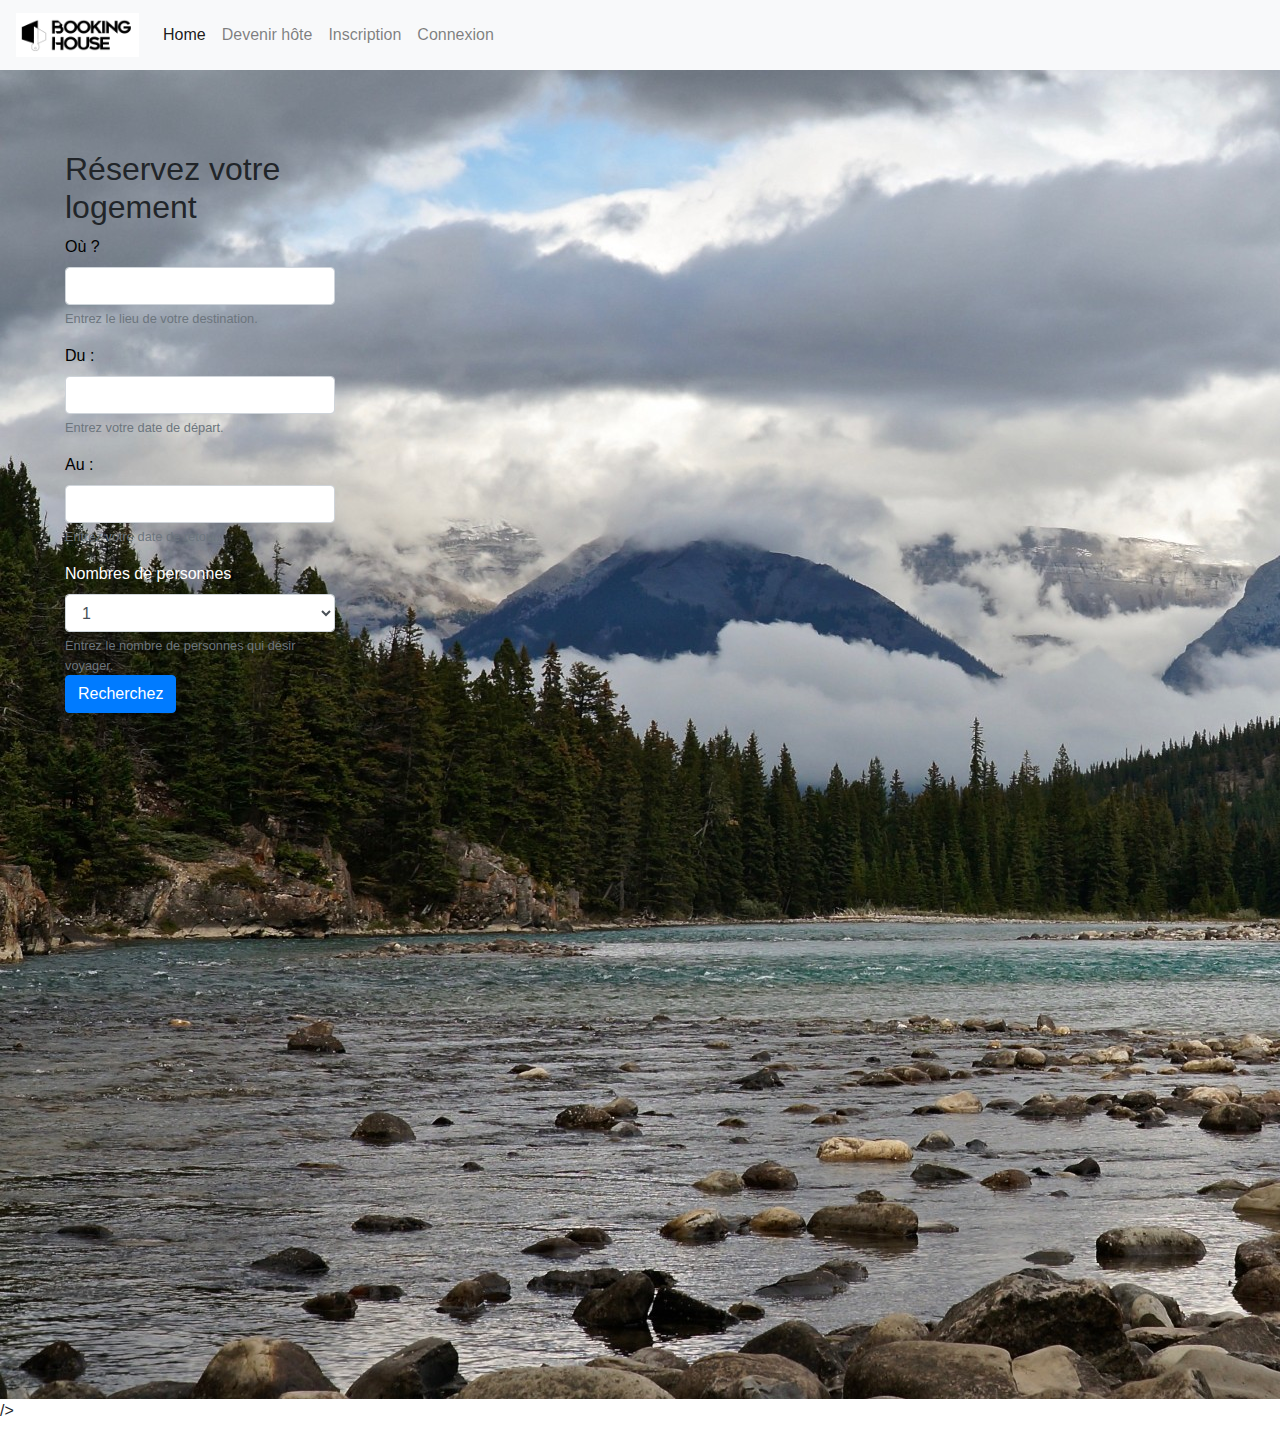
<file: index.html>
<!doctype html>
<html lang="fr">
<head>
    <meta charset="utf-8">
    <title>BOOKING HOUSE</title>
    <link rel="stylesheet" href="https://stackpath.bootstrapcdn.com/bootstrap/4.4.1/css/bootstrap.min.css" integrity="sha384-Vkoo8x4CGsO3+Hhxv8T/Q5PaXtkKtu6ug5TOeNV6gBiFeWPGFN9MuhOf23Q9Ifjh" crossorigin="anonymous">
</head>
<body>
    <header>
        <nav class="navbar navbar-expand-lg navbar-light bg-light">
            <a class="navbar-brand" href="index.html"><img src="image/vraiLogo.png" alt index></a>
            <button class="navbar-toggler" type="button" data-toggle="collapse" data-target="#navbarSupportedContent" aria-controls="navbarSupportedContent" aria-expanded="false" aria-label="Toggle navigation">
                <span class="navbar-toggler-icon"></span>
            </button>

            <div class="collapse navbar-collapse" id="navbarSupportedContent">
                <ul class="navbar-nav mr-auto">
                    <li class="nav-item active">
                        <a class="nav-link" href="#">Home <span class="sr-only">(current)</span></a>
                    </li>
                    <li class="nav-item">
                        <a class="nav-link" href="#">Devenir hôte</a>
                    </li>
                    <li class="nav-item">
                        <a class="nav-link" href="#">Inscription</a>
                    </li>
                    <li class="nav-item">
                        <a class="nav-link" href="#">Connexion</a>
                    </li>
                </ul>
            </div>
        </nav>
    </header>

    <figure>
        <img src="image/paysage.jpg" alt="paysage" <!--style="bottom: -50%" je ne sais pas comment reduire l'image par le bas -->/>
        <figcaption>
            <div class="container" style="position:absolute;top:100px;width:300px;margin:50px">
                <h2>Réservez votre logement</h2>
                <form>
                    <div class="form-group" style="color:black">
                        <label for="exampleFormControlTextarea1">Où ?</label>
                        <input type="text" class="form-control" id="lieu" aria-describedby="emailHelp">
                        <small id="lieuHelp" class="form-text text-muted">Entrez le lieu de votre destination.</small>
                    </div>
                    <div class="form-group" style="color:black">
                        <label for="exampleFormControlTextarea1">Du :</label>
                        <input type="text" class="form-control" id="dateAller" aria-describedby="emailHelp">
                        <small id="dateA" class="form-text text-muted">Entrez votre date de départ.</small>
                    </div>
                    <div class="form-group" style="color:black">
                        <label for="exampleFormControlTextarea1">Au :</label>
                        <input type="text" class="form-control" id="dateRetour" aria-describedby="emailHelp">
                        <small id="dateR" class="form-text text-muted">Entrez votre date de retour.</small>
                    </div>
                    <div class="form-group" style="color:white">
                        <label for="exampleFormControlSelect1">Nombres de personnes</label>
                        <select class="form-control" id="personnes">
                            <option>1</option>
                            <option>2</option>
                            <option>3</option>
                            <option>4</option>
                            <option>5</option>
                        </select>
                        <small id="persons" class="form-text text-muted">Entrez le nombre de personnes qui désir voyager.</small>
                        <button type="submit" class="btn btn-primary">Recherchez</button>
                    </div>
                </form>
            </div>
        </figcaption>
    </figure>

    <script src="https://code.jquery.com/jquery-3.4.1.slim.min.js" integrity="sha384-J6qa4849blE2+poT4WnyKhv5vZF5SrPo0iEjwBvKU7imGFAV0wwj1yYfoRSJoZ+n" crossorigin="anonymous"></script>
    <script src="https://cdn.jsdelivr.net/npm/popper.js@1.16.0/dist/umd/popper.min.js" integrity="sha384-Q6E9RHvbIyZFJoft+2mJbHaEWldlvI9IOYy5n3zV9zzTtmI3UksdQRVvoxMfooAo" crossorigin="anonymous"></script>
    <script src="https://stackpath.bootstrapcdn.com/bootstrap/4.4.1/js/bootstrap.min.js" integrity="sha384-wfSDF2E50Y2D1uUdj0O3uMBJnjuUD4Ih7YwaYd1iqfktj0Uod8GCExl3Og8ifwB6" crossorigin="anonymous"></script>

</body>
</html>
</file>
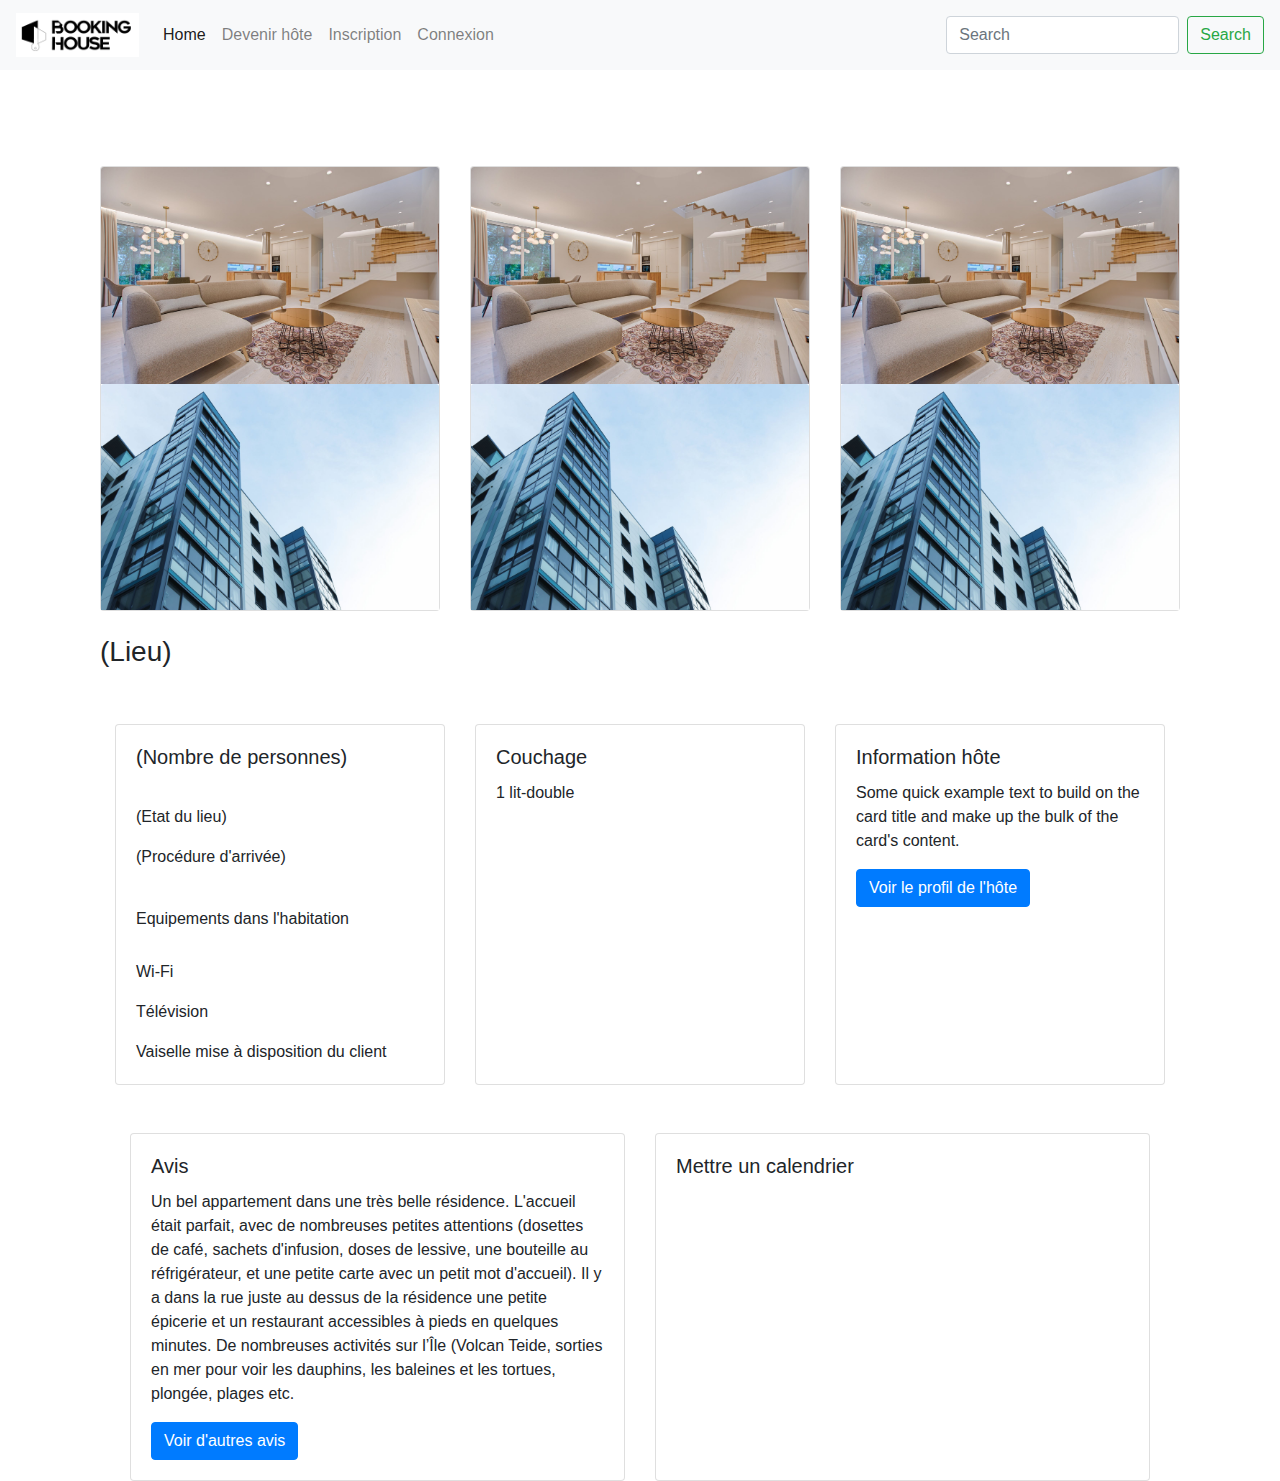
<file: UI/Pages/Public/bien.html>
<!doctype html>
<html lang="fr">
<head>
    <meta charset="utf-8">
    <title>BOOKING HOUSE</title>
    <link rel="stylesheet" href="https://stackpath.bootstrapcdn.com/bootstrap/4.4.1/css/bootstrap.min.css" integrity="sha384-Vkoo8x4CGsO3+Hhxv8T/Q5PaXtkKtu6ug5TOeNV6gBiFeWPGFN9MuhOf23Q9Ifjh" crossorigin="anonymous">
</head>
<body>
<header>
    <nav class="navbar navbar-expand-lg navbar-light bg-light">
        <a class="navbar-brand" href="index.html"><img src="../../../UI/Images/vraiLogo.png" alt index></a>
        <button class="navbar-toggler" type="button" data-toggle="collapse" data-target="#navbarSupportedContent" aria-controls="navbarSupportedContent" aria-expanded="false" aria-label="Toggle navigation">
            <span class="navbar-toggler-icon"></span>
        </button>

        <div class="collapse navbar-collapse" id="navbarSupportedContent">
            <ul class="navbar-nav mr-auto">
                <li class="nav-item active">
                    <a class="nav-link" href="#">Home <span class="sr-only">(current)</span></a>
                </li>
                <li class="nav-item">
                    <a class="nav-link" href="#">Devenir hôte</a>
                </li>
                <li class="nav-item">
                    <a class="nav-link" href="#">Inscription</a>
                </li>
                <li class="nav-item">
                    <a class="nav-link" href="#">Connexion</a>
                </li>
            </ul>
            <form class="form-inline my-2 my-lg-0">
                <input class="form-control mr-sm-2" type="search" placeholder="Search" aria-label="Search">
                <button class="btn btn-outline-success my-2 my-sm-0" type="submit">Search</button>
            </form>
        </div>
    </nav>
</header>

<div class="container">
    <br>
    <br>
    <div class="container">
        <br>
        <br>
        <div class="card-deck">
            <div class="card" style="width: 18rem;">
                <img src="../../../UI/Images/appartement.jpg" class="card-img-top" alt="appartement">
                <img src="../../../UI/Images/appartement2.jpg" class="card-img-top" alt="autreAppartement">
            </div>
            <br>
            <br>
            <div class="card" style="width: 18rem;">
                <img src="../../../UI/Images/appartement.jpg" class="card-img-top" alt="appartement">
                <img src="../../../UI/Images/appartement2.jpg" class="card-img-top" alt="autreAppartement">
            </div>
            <br>
            <br>
            <div class="card" style="width: 18rem;">
                <img src="../../../UI/Images/appartement.jpg" class="card-img-top" alt="appartement">
                <img src="../../../UI/Images/appartement2.jpg" class="card-img-top" alt="autreAppartement">
            </div>
        </div>

    <br>
    <h3>(Lieu)</h3>

        <div class="container">
            <br>
            <br>
            <div class="card-deck">
                <div class="card" style="width: 18rem;">
                    <div class="card-body">
                        <h5 class="card-title">(Nombre de personnes)</h5>
                        <br>
                        <p class="card-text">(Etat du lieu)</p>
                        <p class="card-text">(Procédure d'arrivée)</p>
                        <br>
                        <h6>Equipements dans l'habitation</h6>
                        <br>
                        <p class="card-text">Wi-Fi</p>
                        <p class="card-text">Télévision</p>
                        <p class="card-text">Vaiselle mise à disposition du client</p>
                    </div>
                </div>
                <br>
                <br>
                <div class="card" style="width: 18rem;">
                    <div class="card-body">
                        <h5 class="card-title">Couchage</h5>
                        <p class="card-text">1 lit-double</p>
                    </div>
                </div>
                <br>
                <br>
                <div class="card" style="width: 18rem;">
                    <div class="card-body">
                        <h5 class="card-title">Information hôte</h5>
                        <p class="card-text">Some quick example text to build on the card title and make up the bulk of the card's content.</p>
                        <a href="#" class="btn btn-primary">Voir le profil de l'hôte</a>
                    </div>
                </div>
            </div>


            <div class="container">
                <br>
                <br>
                <div class="card-deck">
                    <div class="card" style="width: 18rem;">
                        <div class="card-body">
                            <h5 class="card-title">Avis</h5>
                            <p class="card-text">Un bel appartement dans une très belle résidence. L'accueil était parfait, avec de nombreuses petites attentions (dosettes de café, sachets d'infusion, doses de lessive, une bouteille au réfrigérateur, et une petite carte avec un petit mot d'accueil). Il y a dans la rue juste au dessus de la résidence une petite épicerie et un restaurant accessibles à pieds en quelques minutes. De nombreuses activités sur l’Île (Volcan Teide, sorties en mer pour voir les dauphins, les baleines et les tortues, plongée, plages etc.</p>
                            <a href="#" class="btn btn-primary">Voir d'autres avis</a>
                        </div>
                    </div>
                    <br>
                    <br>
                    <div class="card" style="width: 18rem;">
                        <div class="card-body">
                            <h5 class="card-title">Mettre un calendrier</h5>
                        </div>
                    </div>

                </div>
<script src="https://code.jquery.com/jquery-3.4.1.slim.min.js" integrity="sha384-J6qa4849blE2+poT4WnyKhv5vZF5SrPo0iEjwBvKU7imGFAV0wwj1yYfoRSJoZ+n" crossorigin="anonymous"></script>
<script src="https://cdn.jsdelivr.net/npm/popper.js@1.16.0/dist/umd/popper.min.js" integrity="sha384-Q6E9RHvbIyZFJoft+2mJbHaEWldlvI9IOYy5n3zV9zzTtmI3UksdQRVvoxMfooAo" crossorigin="anonymous"></script>
<script src="https://stackpath.bootstrapcdn.com/bootstrap/4.4.1/js/bootstrap.min.js" integrity="sha384-wfSDF2E50Y2D1uUdj0O3uMBJnjuUD4Ih7YwaYd1iqfktj0Uod8GCExl3Og8ifwB6" crossorigin="anonymous"></script>

</body>
</html>
</file>
